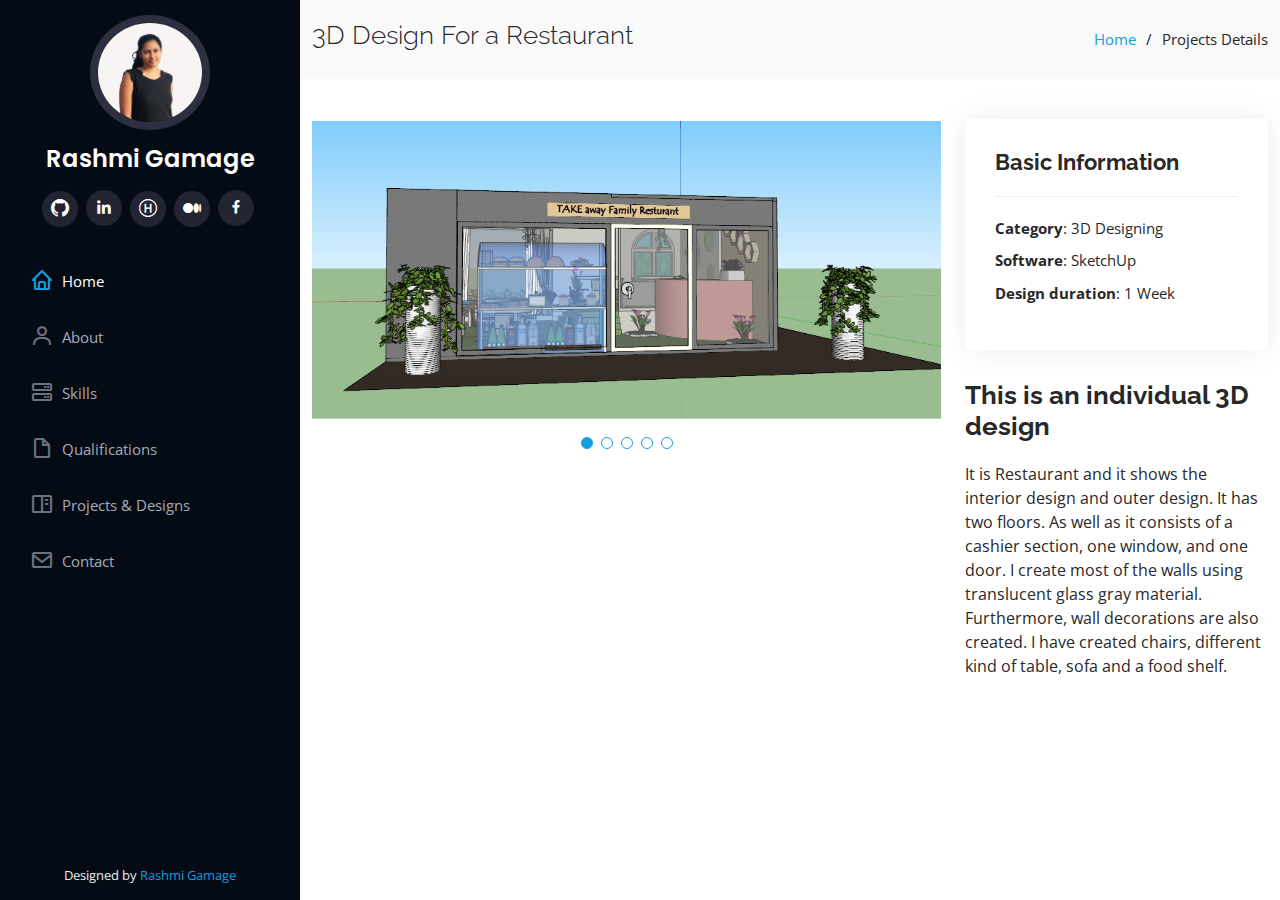
<file: 3dDesign.html>
<!DOCTYPE html>
<html lang="en">

<head>
  <meta charset="utf-8">
  <meta content="width=device-width, initial-scale=1.0" name="viewport">

  <title>Projects Detail</title>
  <meta content="" name="description">
  <meta content="" name="keywords">

  <!-- Favicons -->
  <link href="assets/img/favicon.png" rel="icon">
  <link href="assets/img/apple-touch-icon.png" rel="apple-touch-icon">

  <!-- Google Fonts -->
  <link href="https://fonts.googleapis.com/css?family=Open+Sans:300,300i,400,400i,600,600i,700,700i|Raleway:300,300i,400,400i,500,500i,600,600i,700,700i|Poppins:300,300i,400,400i,500,500i,600,600i,700,700i" rel="stylesheet">

  <!-- Vendor CSS Files -->
  <link href="assets/vendor/aos/aos.css" rel="stylesheet">
  <link href="assets/vendor/bootstrap/css/bootstrap.min.css" rel="stylesheet">
  <link href="assets/vendor/bootstrap-icons/bootstrap-icons.css" rel="stylesheet">
  <link href="assets/vendor/boxicons/css/boxicons.min.css" rel="stylesheet">
  <link href="assets/vendor/glightbox/css/glightbox.min.css" rel="stylesheet">
  <link href="assets/vendor/swiper/swiper-bundle.min.css" rel="stylesheet">

  <!-- Template Main CSS File -->
  <link href="assets/css/style.css" rel="stylesheet">

  <!-- =======================================================
  * Template Name: iPortfolio - v3.8.1
  * Template URL: https://bootstrapmade.com/iportfolio-bootstrap-portfolio-websites-template/
  * Author: BootstrapMade.com
  * License: https://bootstrapmade.com/license/
  ======================================================== -->
</head>

<body>

  <!-- ======= Mobile nav toggle button ======= -->
  <i class="bi bi-list mobile-nav-toggle d-xl-none"></i>

  <!-- ======= Header ======= -->
  <header id="header">
    <div class="d-flex flex-column">

      <div class="profile">
        <img src="assets/img/profile_my.jpg" alt="" class="img-fluid rounded-circle">
        <h1 class="text-light"><a href="index.html">Rashmi Gamage</a></h1>
        <div class="social-links mt-3 text-center">
          <a href="https://github.com/RashmiGamage" class="github"><i class="bi bi-github"></i></a>
          <a href="https://www.linkedin.com/in/rashmi-gamage-bba631201/" class="linkedin"><i class="bx bxl-linkedin"></i></a>
          <a href="https://www.hackerrank.com/wgrashmi98" class="hackerank"><i class="bi bi-h-circle"></i></a>
          <a href="https://medium.com/@wgrashmi98" class="medium"><i class="bi bi-medium"></i></i></a>
          <a href="https://www.facebook.com/rashmi.gamage.520" class="facebook"><i class="bx bxl-facebook"></i></a>
        </div>
      </div>

      <nav id="navbar" class="nav-menu navbar">
        <ul>
          <li><a href="#hero" class="nav-link scrollto active"><i class="bx bx-home"></i> <span>Home</span></a></li>
          <li><a href="#about" class="nav-link scrollto"><i class="bx bx-user"></i> <span>About</span></a></li>
          <li><a href="#services" class="nav-link scrollto"><i class="bx bx-server"></i> <span>Skills</span></a></li>
          <li><a href="#resume" class="nav-link scrollto"><i class="bx bx-file-blank"></i> <span>Qualifications</span></a></li>
          <li><a href="#portfolio" class="nav-link scrollto"><i class="bx bx-book-content"></i> <span>Projects & Designs</span></a></li>
         
          <li><a href="#contact" class="nav-link scrollto"><i class="bx bx-envelope"></i> <span>Contact</span></a></li>
        </ul>
      </nav><!-- .nav-menu -->
    </div>
  </header><!-- End Header -->

  <main id="main">

    <!-- ======= Breadcrumbs ======= -->
    <section id="breadcrumbs" class="breadcrumbs">
      <div class="container">

        <div class="d-flex justify-content-between align-items-center">
          <h2>3D Design For a Restaurant</h2>
          <ol>
            <li><a href="index.html">Home</a></li>
            <li>Projects Details</li>
          </ol>
        </div>

      </div>
    </section><!-- End Breadcrumbs -->

    <!-- ======= Portfolio Details Section ======= -->
    <section id="portfolio-details" class="portfolio-details">
      <div class="container">

        <div class="row gy-4">

          <div class="col-lg-8">
            <div class="portfolio-details-slider swiper">
              <div class="swiper-wrapper align-items-center">

                <div class="swiper-slide">
                  <img src="assets/img/portfolio/Resturant.png" alt="">
                </div>

                <div class="swiper-slide">
                  <img src="assets/img/portfolio/InnerView1.png" alt="">
                </div>

                <div class="swiper-slide">
                  <img src="assets/img/portfolio/InnerView2.png" alt="">
                </div>

                <div class="swiper-slide">
                  <img src="assets/img/portfolio/innerView3.png" alt="">
                </div>

                <div class="swiper-slide">
                  <img src="assets/img/portfolio/InnerView4.png" alt="">
                </div>

          

               
              </div>
              <div class="swiper-pagination"></div>
            </div>
          </div>

          <div class="col-lg-4">
            <div class="portfolio-info">
              <h3>Basic Information</h3>
              <ul>
                <li><strong>Category</strong>: 3D Designing</li>
                <li><strong>Software</strong>: SketchUp</li>
                <li><strong>Design duration</strong>: 1 Week</li>
                
              </ul>
            </div>
            <div class="portfolio-description">
              <h2>This is an individual 3D design</h2>
              <p>
                It is Restaurant and it shows the interior design and outer design. It has two floors. As well as 
                it consists of a cashier section, one window, and one door. I create most of the walls using 
                translucent glass gray material. Furthermore, wall decorations are also created. I have created chairs, different kind of table, sofa and a food shelf.
              </p>
            </div>
          </div>

        </div>

      </div>
    </section><!-- End Portfolio Details Section -->

  </main><!-- End #main -->

  <!-- ======= Footer ======= -->
  <footer id="footer">
    <div class="container">
      <div class="copyright">
       
      </div>
      <div class="credits">
        <!-- All the links in the footer should remain intact. -->
        <!-- You can delete the links only if you purchased the pro version. -->
        <!-- Licensing information: https://bootstrapmade.com/license/ -->
        <!-- Purchase the pro version with working PHP/AJAX contact form: https://bootstrapmade.com/iportfolio-bootstrap-portfolio-websites-template/ -->
        Designed by <a href="#">Rashmi Gamage</a>
      </div>
    </div>
  </footer><!-- End  Footer -->

  <a href="#" class="back-to-top d-flex align-items-center justify-content-center"><i class="bi bi-arrow-up-short"></i></a>

  <!-- Vendor JS Files -->
  <script src="assets/vendor/purecounter/purecounter_vanilla.js"></script>
  <script src="assets/vendor/aos/aos.js"></script>
  <script src="assets/vendor/bootstrap/js/bootstrap.bundle.min.js"></script>
  <script src="assets/vendor/glightbox/js/glightbox.min.js"></script>
  <script src="assets/vendor/isotope-layout/isotope.pkgd.min.js"></script>
  <script src="assets/vendor/swiper/swiper-bundle.min.js"></script>
  <script src="assets/vendor/typed.js/typed.min.js"></script>
  <script src="assets/vendor/waypoints/noframework.waypoints.js"></script>
  <script src="assets/vendor/php-email-form/validate.js"></script>

  <!-- Template Main JS File -->
  <script src="assets/js/main.js"></script>

</body>

</html>
</file>
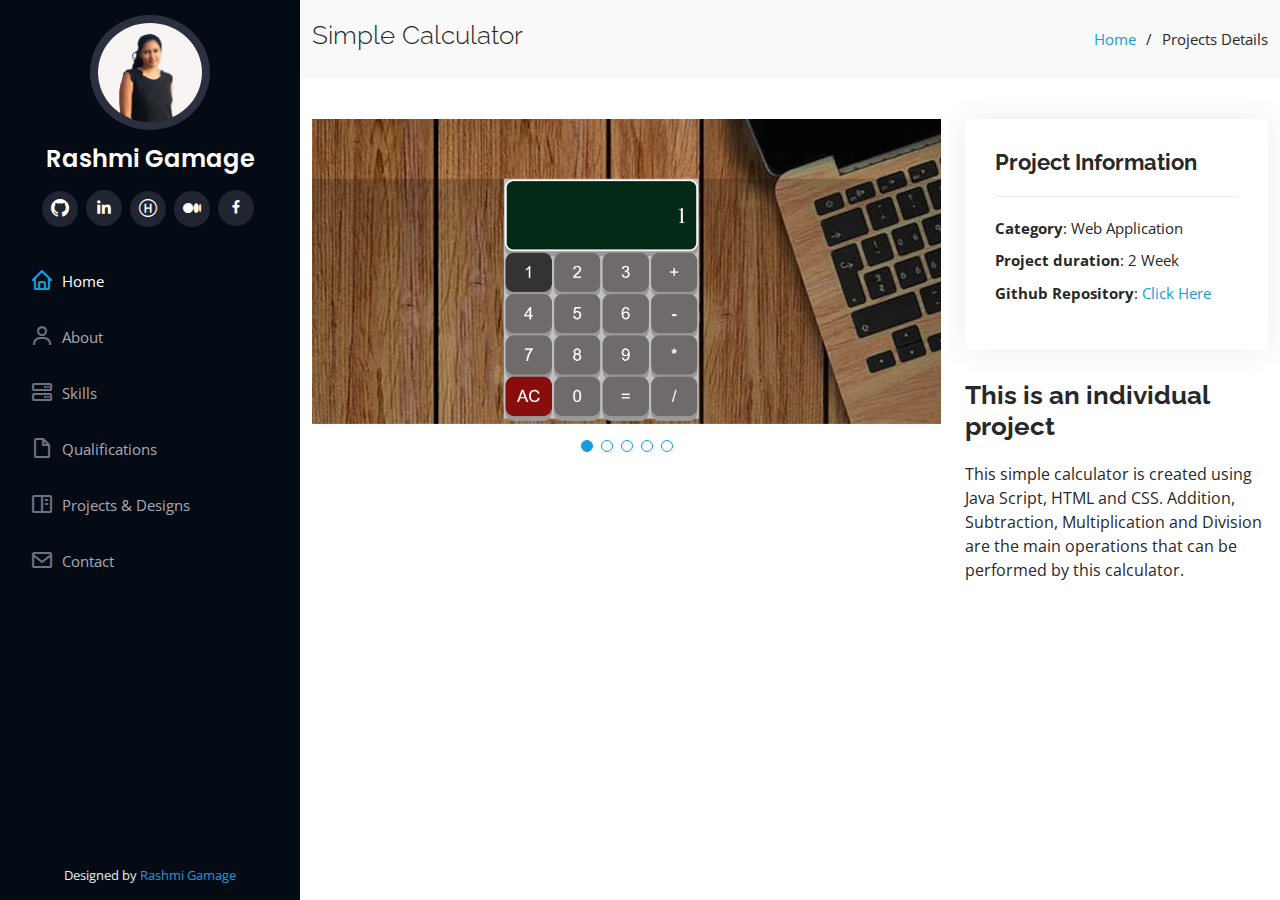
<file: calculator.html>
<!DOCTYPE html>
<html lang="en">

<head>
  <meta charset="utf-8">
  <meta content="width=device-width, initial-scale=1.0" name="viewport">

  <title>Projects Detail</title>
  <meta content="" name="description">
  <meta content="" name="keywords">

  <!-- Favicons -->
  <link href="assets/img/favicon.png" rel="icon">
  <link href="assets/img/apple-touch-icon.png" rel="apple-touch-icon">

  <!-- Google Fonts -->
  <link href="https://fonts.googleapis.com/css?family=Open+Sans:300,300i,400,400i,600,600i,700,700i|Raleway:300,300i,400,400i,500,500i,600,600i,700,700i|Poppins:300,300i,400,400i,500,500i,600,600i,700,700i" rel="stylesheet">

  <!-- Vendor CSS Files -->
  <link href="assets/vendor/aos/aos.css" rel="stylesheet">
  <link href="assets/vendor/bootstrap/css/bootstrap.min.css" rel="stylesheet">
  <link href="assets/vendor/bootstrap-icons/bootstrap-icons.css" rel="stylesheet">
  <link href="assets/vendor/boxicons/css/boxicons.min.css" rel="stylesheet">
  <link href="assets/vendor/glightbox/css/glightbox.min.css" rel="stylesheet">
  <link href="assets/vendor/swiper/swiper-bundle.min.css" rel="stylesheet">

  <!-- Template Main CSS File -->
  <link href="assets/css/style.css" rel="stylesheet">

  <!-- =======================================================
  * Template Name: iPortfolio - v3.8.1
  * Template URL: https://bootstrapmade.com/iportfolio-bootstrap-portfolio-websites-template/
  * Author: BootstrapMade.com
  * License: https://bootstrapmade.com/license/
  ======================================================== -->
</head>

<body>

  <!-- ======= Mobile nav toggle button ======= -->
  <i class="bi bi-list mobile-nav-toggle d-xl-none"></i>

  <!-- ======= Header ======= -->
  <header id="header">
    <div class="d-flex flex-column">

      <div class="profile">
        <img src="assets/img/profile_my.jpg" alt="" class="img-fluid rounded-circle">
        <h1 class="text-light"><a href="index.html">Rashmi Gamage</a></h1>
        <div class="social-links mt-3 text-center">
          <a href="https://github.com/RashmiGamage" class="github"><i class="bi bi-github"></i></a>
          <a href="https://www.linkedin.com/in/rashmi-gamage-bba631201/" class="linkedin"><i class="bx bxl-linkedin"></i></a>
          <a href="https://www.hackerrank.com/wgrashmi98" class="hackerank"><i class="bi bi-h-circle"></i></a>
          <a href="https://medium.com/@wgrashmi98" class="medium"><i class="bi bi-medium"></i></i></a>
          <a href="https://www.facebook.com/rashmi.gamage.520" class="facebook"><i class="bx bxl-facebook"></i></a>
        </div>
      </div>

      <nav id="navbar" class="nav-menu navbar">
        <ul>
          <li><a href="#hero" class="nav-link scrollto active"><i class="bx bx-home"></i> <span>Home</span></a></li>
          <li><a href="#about" class="nav-link scrollto"><i class="bx bx-user"></i> <span>About</span></a></li>
          <li><a href="#services" class="nav-link scrollto"><i class="bx bx-server"></i> <span>Skills</span></a></li>
          <li><a href="#resume" class="nav-link scrollto"><i class="bx bx-file-blank"></i> <span>Qualifications</span></a></li>
          <li><a href="#portfolio" class="nav-link scrollto"><i class="bx bx-book-content"></i> <span>Projects & Designs</span></a></li>
         
          <li><a href="#contact" class="nav-link scrollto"><i class="bx bx-envelope"></i> <span>Contact</span></a></li>
        </ul>
      </nav><!-- .nav-menu -->
    </div>
  </header><!-- End Header -->

  <main id="main">

    <!-- ======= Breadcrumbs ======= -->
    <section id="breadcrumbs" class="breadcrumbs">
      <div class="container">

        <div class="d-flex justify-content-between align-items-center">
          <h2>Simple Calculator</h2>
          <ol>
            <li><a href="index.html">Home</a></li>
            <li>Projects Details</li>
          </ol>
        </div>

      </div>
    </section><!-- End Breadcrumbs -->

    <!-- ======= Portfolio Details Section ======= -->
    <section id="portfolio-details" class="portfolio-details">
      <div class="container">

        <div class="row gy-4">

          <div class="col-lg-8">
            <div class="portfolio-details-slider swiper">
              <div class="swiper-wrapper align-items-center">

                <div class="swiper-slide">
                  <img src="assets/img/portfolio/cal1 (1).png" alt="">
                </div>

                <div class="swiper-slide">
                  <img src="assets/img/portfolio/cal1 (2).png" alt="">
                </div>

                <div class="swiper-slide">
                  <img src="assets/img/portfolio/cal1 (3).png" alt="">
                </div>

                <div class="swiper-slide">
                  <img src="assets/img/portfolio/cal1 (4).png" alt="">
                </div>

                <div class="swiper-slide">
                  <img src="assets/img/portfolio/cal5.png" alt="">
                </div>

          

               
              </div>
              <div class="swiper-pagination"></div>
            </div>
          </div>

          <div class="col-lg-4">
            <div class="portfolio-info">
              <h3>Project Information</h3>
              <ul>
                <li><strong>Category</strong>: Web Application</li>
                
                <li><strong>Project duration</strong>: 2 Week</li>
                <li><strong>Github Repository</strong>:  <a href="https://github.com/RashmiGamage/calculator.git">Click Here</a></li>
                
              </ul>
            </div>
            <div class="portfolio-description">
              <h2>This is an individual project</h2>
              <p>
                This  simple calculator is created using Java Script, HTML and CSS. Addition, Subtraction, Multiplication and Division are the main operations that can be performed by this calculator.
              </p>
            </div>
          </div>

        </div>

      </div>
    </section><!-- End Portfolio Details Section -->

  </main><!-- End #main -->

  <!-- ======= Footer ======= -->
  <footer id="footer">
    <div class="container">
      <div class="copyright">
       
      </div>
      <div class="credits">
        <!-- All the links in the footer should remain intact. -->
        <!-- You can delete the links only if you purchased the pro version. -->
        <!-- Licensing information: https://bootstrapmade.com/license/ -->
        <!-- Purchase the pro version with working PHP/AJAX contact form: https://bootstrapmade.com/iportfolio-bootstrap-portfolio-websites-template/ -->
        Designed by <a href="#">Rashmi Gamage</a>
      </div>
    </div>
  </footer><!-- End  Footer -->

  <a href="#" class="back-to-top d-flex align-items-center justify-content-center"><i class="bi bi-arrow-up-short"></i></a>

  <!-- Vendor JS Files -->
  <script src="assets/vendor/purecounter/purecounter_vanilla.js"></script>
  <script src="assets/vendor/aos/aos.js"></script>
  <script src="assets/vendor/bootstrap/js/bootstrap.bundle.min.js"></script>
  <script src="assets/vendor/glightbox/js/glightbox.min.js"></script>
  <script src="assets/vendor/isotope-layout/isotope.pkgd.min.js"></script>
  <script src="assets/vendor/swiper/swiper-bundle.min.js"></script>
  <script src="assets/vendor/typed.js/typed.min.js"></script>
  <script src="assets/vendor/waypoints/noframework.waypoints.js"></script>
  <script src="assets/vendor/php-email-form/validate.js"></script>

  <!-- Template Main JS File -->
  <script src="assets/js/main.js"></script>

</body>

</html>
</file>
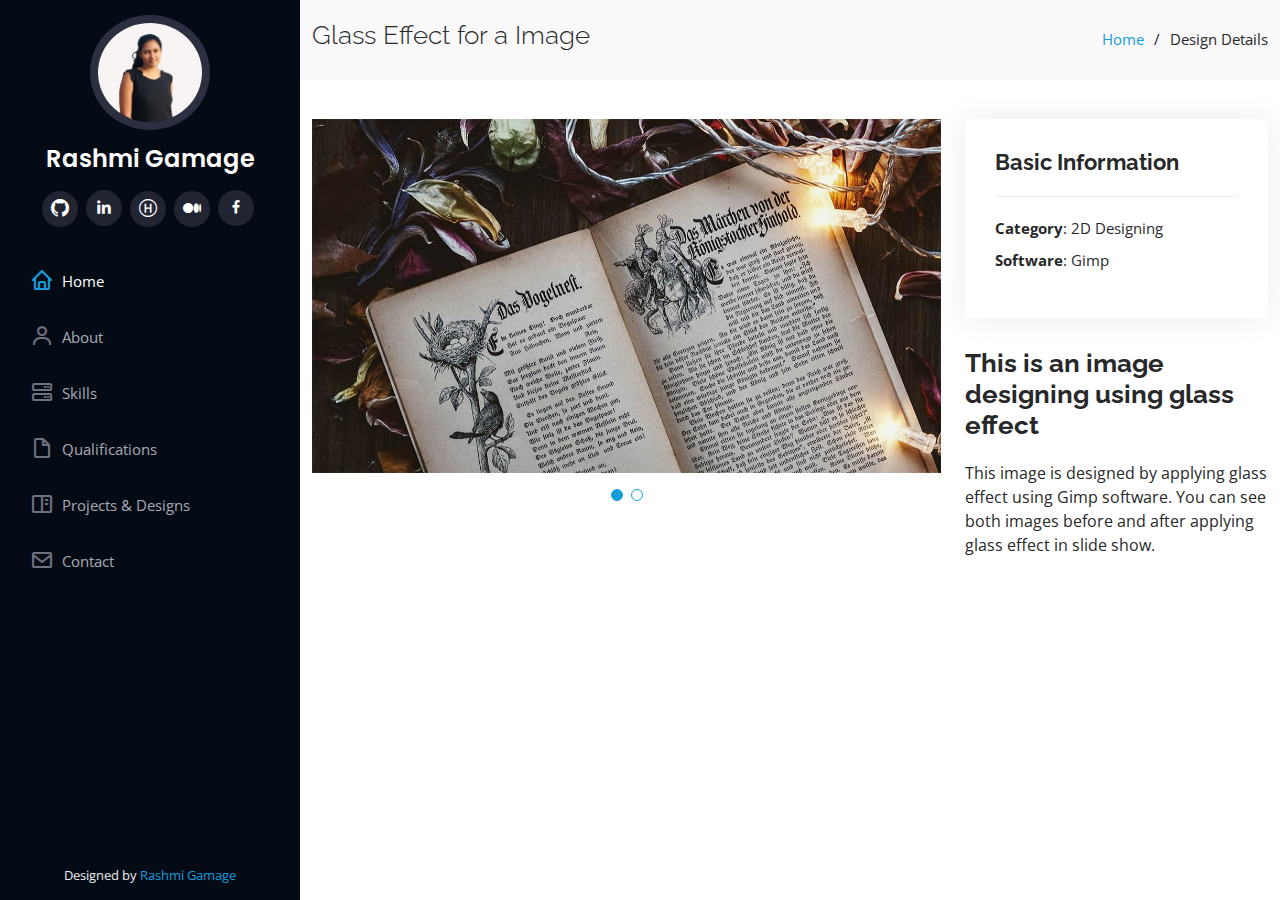
<file: glassEffect.html>
<!DOCTYPE html>
<html lang="en">

<head>
  <meta charset="utf-8">
  <meta content="width=device-width, initial-scale=1.0" name="viewport">

  <title>Design Detail</title>
  <meta content="" name="description">
  <meta content="" name="keywords">

  <!-- Favicons -->
  <link href="assets/img/favicon.png" rel="icon">
  <link href="assets/img/apple-touch-icon.png" rel="apple-touch-icon">

  <!-- Google Fonts -->
  <link href="https://fonts.googleapis.com/css?family=Open+Sans:300,300i,400,400i,600,600i,700,700i|Raleway:300,300i,400,400i,500,500i,600,600i,700,700i|Poppins:300,300i,400,400i,500,500i,600,600i,700,700i" rel="stylesheet">

  <!-- Vendor CSS Files -->
  <link href="assets/vendor/aos/aos.css" rel="stylesheet">
  <link href="assets/vendor/bootstrap/css/bootstrap.min.css" rel="stylesheet">
  <link href="assets/vendor/bootstrap-icons/bootstrap-icons.css" rel="stylesheet">
  <link href="assets/vendor/boxicons/css/boxicons.min.css" rel="stylesheet">
  <link href="assets/vendor/glightbox/css/glightbox.min.css" rel="stylesheet">
  <link href="assets/vendor/swiper/swiper-bundle.min.css" rel="stylesheet">

  <!-- Template Main CSS File -->
  <link href="assets/css/style.css" rel="stylesheet">

  <!-- =======================================================
  * Template Name: iPortfolio - v3.8.1
  * Template URL: https://bootstrapmade.com/iportfolio-bootstrap-portfolio-websites-template/
  * Author: BootstrapMade.com
  * License: https://bootstrapmade.com/license/
  ======================================================== -->
</head>

<body>

  <!-- ======= Mobile nav toggle button ======= -->
  <i class="bi bi-list mobile-nav-toggle d-xl-none"></i>

  <!-- ======= Header ======= -->
  <header id="header">
    <div class="d-flex flex-column">

      <div class="profile">
        <img src="assets/img/profile_my.jpg" alt="" class="img-fluid rounded-circle">
        <h1 class="text-light"><a href="index.html">Rashmi Gamage</a></h1>
        <div class="social-links mt-3 text-center">
          <a href="https://github.com/RashmiGamage" class="github"><i class="bi bi-github"></i></a>
          <a href="https://www.linkedin.com/in/rashmi-gamage-bba631201/" class="linkedin"><i class="bx bxl-linkedin"></i></a>
          <a href="https://www.hackerrank.com/wgrashmi98" class="hackerank"><i class="bi bi-h-circle"></i></a>
          <a href="https://medium.com/@wgrashmi98" class="medium"><i class="bi bi-medium"></i></i></a>
          <a href="https://www.facebook.com/rashmi.gamage.520" class="facebook"><i class="bx bxl-facebook"></i></a>
        </div>
      </div>

      <nav id="navbar" class="nav-menu navbar">
        <ul>
          <li><a href="#hero" class="nav-link scrollto active"><i class="bx bx-home"></i> <span>Home</span></a></li>
          <li><a href="#about" class="nav-link scrollto"><i class="bx bx-user"></i> <span>About</span></a></li>
          <li><a href="#services" class="nav-link scrollto"><i class="bx bx-server"></i> <span>Skills</span></a></li>
          <li><a href="#resume" class="nav-link scrollto"><i class="bx bx-file-blank"></i> <span>Qualifications</span></a></li>
          <li><a href="#portfolio" class="nav-link scrollto"><i class="bx bx-book-content"></i> <span>Projects & Designs</span></a></li>
         
          <li><a href="#contact" class="nav-link scrollto"><i class="bx bx-envelope"></i> <span>Contact</span></a></li>
        </ul>
      </nav><!-- .nav-menu -->
    </div>
  </header><!-- End Header -->

  <main id="main">

    <!-- ======= Breadcrumbs ======= -->
    <section id="breadcrumbs" class="breadcrumbs">
      <div class="container">

        <div class="d-flex justify-content-between align-items-center">
          <h2>Glass Effect for a Image</h2>
          <ol>
            <li><a href="index.html">Home</a></li>
            <li>Design Details</li>
          </ol>
        </div>

      </div>
    </section><!-- End Breadcrumbs -->

    <!-- ======= Portfolio Details Section ======= -->
    <section id="portfolio-details" class="portfolio-details">
      <div class="container">

        <div class="row gy-4">

          <div class="col-lg-8">
            <div class="portfolio-details-slider swiper">
              <div class="swiper-wrapper align-items-center">

                <div class="swiper-slide">
                  <img src="assets/img/portfolio/book6.jpg" alt="">
                </div>

                <div class="swiper-slide">
                  <img src="assets/img/portfolio/glassEffect.png" alt="">
                </div>

                
          

               
              </div>
              <div class="swiper-pagination"></div>
            </div>
          </div>

          <div class="col-lg-4">
            <div class="portfolio-info">
              <h3>Basic Information</h3>
              <ul>
                <li><strong>Category</strong>: 2D Designing</li>
                <li><strong>Software</strong>: Gimp</li>
                
                
              </ul>
            </div>
            <div class="portfolio-description">
              <h2>This is an image designing using glass effect</h2>
              <p>
               This image is designed by applying glass effect using Gimp software. You can see both images before and after applying glass effect in slide show.
              </p>
            </div>
          </div>

        </div>

      </div>
    </section><!-- End Portfolio Details Section -->

  </main><!-- End #main -->

  <!-- ======= Footer ======= -->
  <footer id="footer">
    <div class="container">
      <div class="copyright">
       
      </div>
      <div class="credits">
        <!-- All the links in the footer should remain intact. -->
        <!-- You can delete the links only if you purchased the pro version. -->
        <!-- Licensing information: https://bootstrapmade.com/license/ -->
        <!-- Purchase the pro version with working PHP/AJAX contact form: https://bootstrapmade.com/iportfolio-bootstrap-portfolio-websites-template/ -->
        Designed by <a href="#">Rashmi Gamage</a>
      </div>
    </div>
  </footer><!-- End  Footer -->

  <a href="#" class="back-to-top d-flex align-items-center justify-content-center"><i class="bi bi-arrow-up-short"></i></a>

  <!-- Vendor JS Files -->
  <script src="assets/vendor/purecounter/purecounter_vanilla.js"></script>
  <script src="assets/vendor/aos/aos.js"></script>
  <script src="assets/vendor/bootstrap/js/bootstrap.bundle.min.js"></script>
  <script src="assets/vendor/glightbox/js/glightbox.min.js"></script>
  <script src="assets/vendor/isotope-layout/isotope.pkgd.min.js"></script>
  <script src="assets/vendor/swiper/swiper-bundle.min.js"></script>
  <script src="assets/vendor/typed.js/typed.min.js"></script>
  <script src="assets/vendor/waypoints/noframework.waypoints.js"></script>
  <script src="assets/vendor/php-email-form/validate.js"></script>

  <!-- Template Main JS File -->
  <script src="assets/js/main.js"></script>

</body>

</html>
</file>
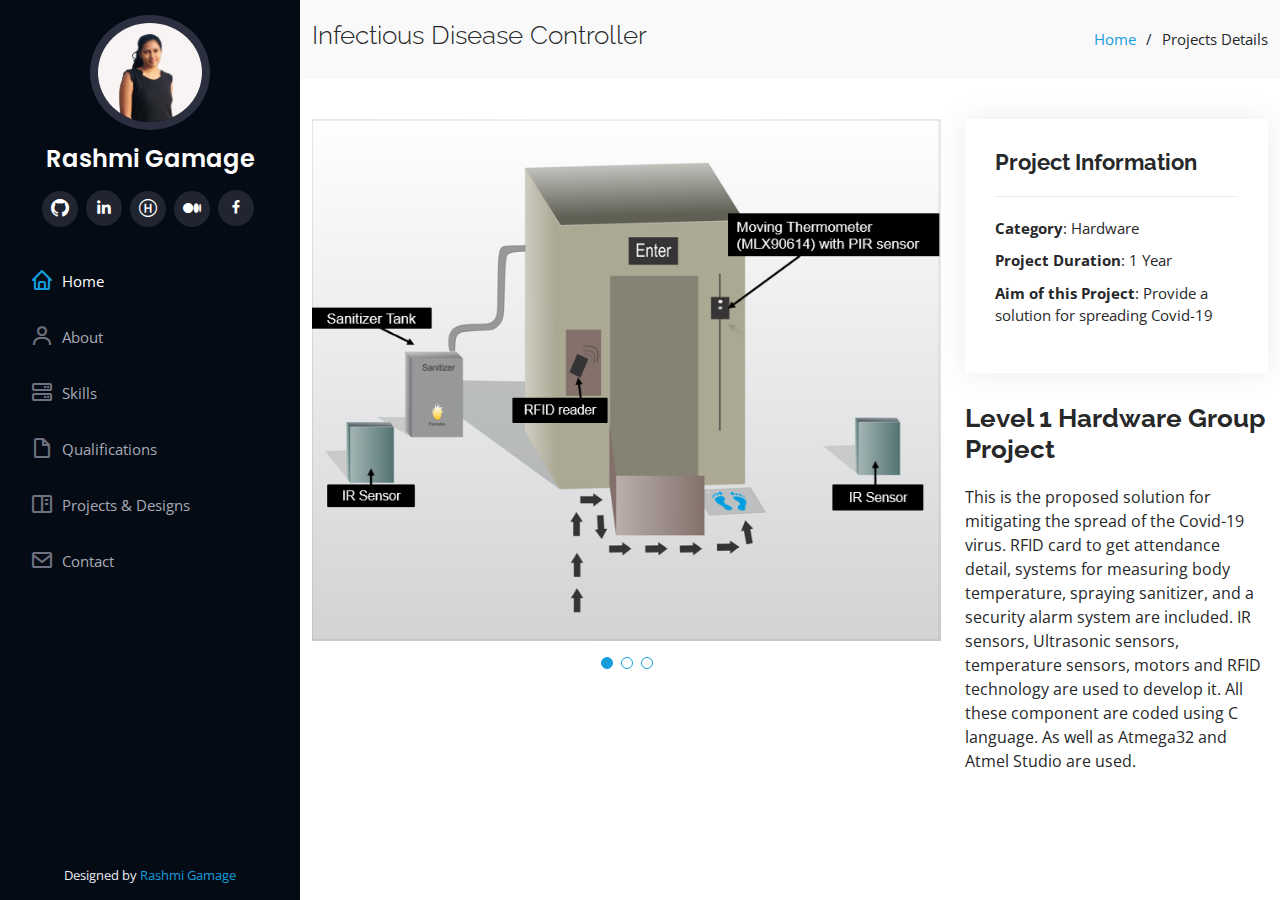
<file: Hardware.html>
<!DOCTYPE html>
<html lang="en">

<head>
  <meta charset="utf-8">
  <meta content="width=device-width, initial-scale=1.0" name="viewport">

  <title>Projects Detail</title>
  <meta content="" name="description">
  <meta content="" name="keywords">

  <!-- Favicons -->
  <link href="assets/img/favicon.png" rel="icon">
  <link href="assets/img/apple-touch-icon.png" rel="apple-touch-icon">

  <!-- Google Fonts -->
  <link href="https://fonts.googleapis.com/css?family=Open+Sans:300,300i,400,400i,600,600i,700,700i|Raleway:300,300i,400,400i,500,500i,600,600i,700,700i|Poppins:300,300i,400,400i,500,500i,600,600i,700,700i" rel="stylesheet">

  <!-- Vendor CSS Files -->
  <link href="assets/vendor/aos/aos.css" rel="stylesheet">
  <link href="assets/vendor/bootstrap/css/bootstrap.min.css" rel="stylesheet">
  <link href="assets/vendor/bootstrap-icons/bootstrap-icons.css" rel="stylesheet">
  <link href="assets/vendor/boxicons/css/boxicons.min.css" rel="stylesheet">
  <link href="assets/vendor/glightbox/css/glightbox.min.css" rel="stylesheet">
  <link href="assets/vendor/swiper/swiper-bundle.min.css" rel="stylesheet">

  <!-- Template Main CSS File -->
  <link href="assets/css/style.css" rel="stylesheet">

  <!-- =======================================================
  * Template Name: iPortfolio - v3.8.1
  * Template URL: https://bootstrapmade.com/iportfolio-bootstrap-portfolio-websites-template/
  * Author: BootstrapMade.com
  * License: https://bootstrapmade.com/license/
  ======================================================== -->
</head>

<body>

  <!-- ======= Mobile nav toggle button ======= -->
  <i class="bi bi-list mobile-nav-toggle d-xl-none"></i>

  <!-- ======= Header ======= -->
  <header id="header">
    <div class="d-flex flex-column">

      <div class="profile">
        <img src="assets/img/profile_my.jpg" alt="" class="img-fluid rounded-circle">
        <h1 class="text-light"><a href="index.html">Rashmi Gamage</a></h1>
        <div class="social-links mt-3 text-center">
          <a href="https://github.com/RashmiGamage" class="github"><i class="bi bi-github"></i></a>
          <a href="https://www.linkedin.com/in/rashmi-gamage-bba631201/" class="linkedin"><i class="bx bxl-linkedin"></i></a>
          <a href="https://www.hackerrank.com/wgrashmi98" class="hackerank"><i class="bi bi-h-circle"></i></a>
          <a href="https://medium.com/@wgrashmi98" class="medium"><i class="bi bi-medium"></i></i></a>
          <a href="https://www.facebook.com/rashmi.gamage.520" class="facebook"><i class="bx bxl-facebook"></i></a>
        </div>
      </div>

      <nav id="navbar" class="nav-menu navbar">
        <ul>
          <li><a href="#hero" class="nav-link scrollto active"><i class="bx bx-home"></i> <span>Home</span></a></li>
          <li><a href="#about" class="nav-link scrollto"><i class="bx bx-user"></i> <span>About</span></a></li>
          <li><a href="#services" class="nav-link scrollto"><i class="bx bx-server"></i> <span>Skills</span></a></li>
          <li><a href="#resume" class="nav-link scrollto"><i class="bx bx-file-blank"></i> <span>Qualifications</span></a></li>
          <li><a href="#portfolio" class="nav-link scrollto"><i class="bx bx-book-content"></i> <span>Projects & Designs</span></a></li>
         
          <li><a href="#contact" class="nav-link scrollto"><i class="bx bx-envelope"></i> <span>Contact</span></a></li>
        </ul>
      </nav><!-- .nav-menu -->
    </div>
  </header><!-- End Header -->

  <main id="main">

    <!-- ======= Breadcrumbs ======= -->
    <section id="breadcrumbs" class="breadcrumbs">
      <div class="container">

        <div class="d-flex justify-content-between align-items-center">
          <h2>Infectious Disease Controller</h2>
          <ol>
            <li><a href="index.html">Home</a></li>
            <li>Projects Details</li>
          </ol>
        </div>

      </div>
    </section><!-- End Breadcrumbs -->

    <!-- ======= Portfolio Details Section ======= -->
    <section id="portfolio-details" class="portfolio-details">
      <div class="container">

        <div class="row gy-4">

          <div class="col-lg-8">
            <div class="portfolio-details-slider swiper">
              <div class="swiper-wrapper align-items-center">

                <div class="swiper-slide">
                  <img src="assets/img/portfolio/HardwareProject.png" alt="">
                </div>

                <div class="swiper-slide">
                  <img src="assets/img/portfolio/hardwareInner.png" alt="">
                </div>

                <div class="swiper-slide">
                  <img src="assets/img/portfolio/hardwareDiagram.png" alt="">
                </div>

              
               
              </div>
              <div class="swiper-pagination"></div>
            </div>
          </div>

          <div class="col-lg-4">
            <div class="portfolio-info">
              <h3>Project Information</h3>
              <ul>
                <li><strong>Category</strong>: Hardware <i class="fas fa-project-diagram    "></i></li>
                
                <li><strong>Project Duration</strong>: 1 Year</li>
                <li><strong>Aim of this Project</strong>: Provide a solution for spreading Covid-19</li>
                
              </ul>
            </div>
            <div class="portfolio-description">
              <h2>Level 1 Hardware Group Project</h2>
              <p>
                This is the proposed solution for mitigating the spread of the Covid-19 virus. RFID card to get attendance detail, 
                systems for measuring body temperature, spraying sanitizer, and a security alarm system are included. IR sensors, Ultrasonic sensors, temperature sensors, motors and 
                RFID technology are used to develop it. All these component are coded using C language. As well as Atmega32 and Atmel Studio are used.
              </p>
            </div>
          </div>

        </div>

      </div>
    </section><!-- End Portfolio Details Section -->

  </main><!-- End #main -->

  <!-- ======= Footer ======= -->
  <footer id="footer">
    <div class="container">
      <div class="copyright">
       
      </div>
      <div class="credits">
        <!-- All the links in the footer should remain intact. -->
        <!-- You can delete the links only if you purchased the pro version. -->
        <!-- Licensing information: https://bootstrapmade.com/license/ -->
        <!-- Purchase the pro version with working PHP/AJAX contact form: https://bootstrapmade.com/iportfolio-bootstrap-portfolio-websites-template/ -->
        Designed by <a href="#">Rashmi Gamage</a>
      </div>
    </div>
  </footer><!-- End  Footer -->

  <a href="#" class="back-to-top d-flex align-items-center justify-content-center"><i class="bi bi-arrow-up-short"></i></a>

  <!-- Vendor JS Files -->
  <script src="assets/vendor/purecounter/purecounter_vanilla.js"></script>
  <script src="assets/vendor/aos/aos.js"></script>
  <script src="assets/vendor/bootstrap/js/bootstrap.bundle.min.js"></script>
  <script src="assets/vendor/glightbox/js/glightbox.min.js"></script>
  <script src="assets/vendor/isotope-layout/isotope.pkgd.min.js"></script>
  <script src="assets/vendor/swiper/swiper-bundle.min.js"></script>
  <script src="assets/vendor/typed.js/typed.min.js"></script>
  <script src="assets/vendor/waypoints/noframework.waypoints.js"></script>
  <script src="assets/vendor/php-email-form/validate.js"></script>

  <!-- Template Main JS File -->
  <script src="assets/js/main.js"></script>

</body>

</html>
</file>
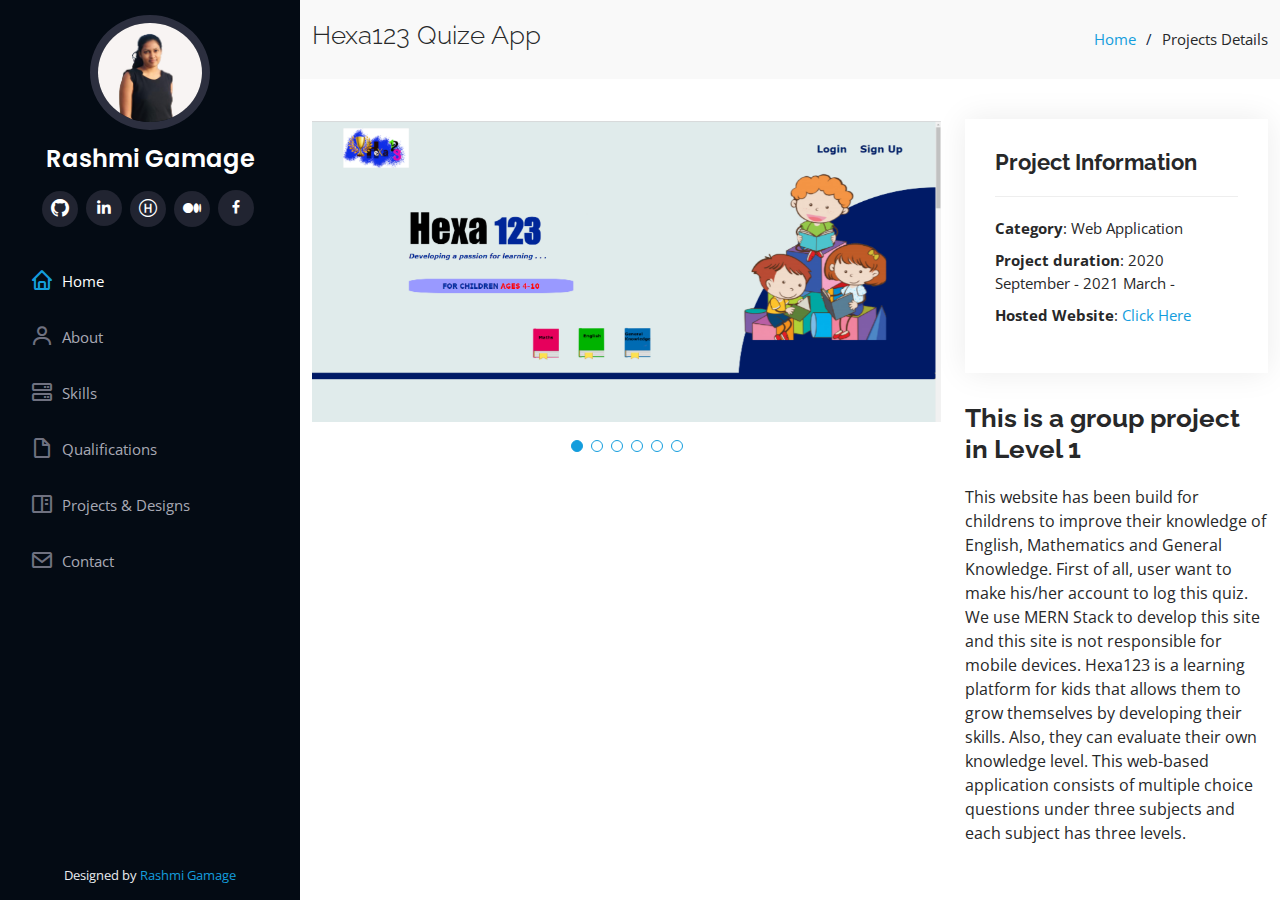
<file: hexa123.html>
<!DOCTYPE html>
<html lang="en">

<head>
  <meta charset="utf-8">
  <meta content="width=device-width, initial-scale=1.0" name="viewport">

  <title>Projects Detail</title>
  <meta content="" name="description">
  <meta content="" name="keywords">

  <!-- Favicons -->
  <link href="assets/img/favicon.png" rel="icon">
  <link href="assets/img/apple-touch-icon.png" rel="apple-touch-icon">

  <!-- Google Fonts -->
  <link href="https://fonts.googleapis.com/css?family=Open+Sans:300,300i,400,400i,600,600i,700,700i|Raleway:300,300i,400,400i,500,500i,600,600i,700,700i|Poppins:300,300i,400,400i,500,500i,600,600i,700,700i" rel="stylesheet">

  <!-- Vendor CSS Files -->
  <link href="assets/vendor/aos/aos.css" rel="stylesheet">
  <link href="assets/vendor/bootstrap/css/bootstrap.min.css" rel="stylesheet">
  <link href="assets/vendor/bootstrap-icons/bootstrap-icons.css" rel="stylesheet">
  <link href="assets/vendor/boxicons/css/boxicons.min.css" rel="stylesheet">
  <link href="assets/vendor/glightbox/css/glightbox.min.css" rel="stylesheet">
  <link href="assets/vendor/swiper/swiper-bundle.min.css" rel="stylesheet">

  <!-- Template Main CSS File -->
  <link href="assets/css/style.css" rel="stylesheet">

  <!-- =======================================================
  * Template Name: iPortfolio - v3.8.1
  * Template URL: https://bootstrapmade.com/iportfolio-bootstrap-portfolio-websites-template/
  * Author: BootstrapMade.com
  * License: https://bootstrapmade.com/license/
  ======================================================== -->
</head>

<body>

  <!-- ======= Mobile nav toggle button ======= -->
  <i class="bi bi-list mobile-nav-toggle d-xl-none"></i>

  <!-- ======= Header ======= -->
  <header id="header">
    <div class="d-flex flex-column">

      <div class="profile">
        <img src="assets/img/profile_my.jpg" alt="" class="img-fluid rounded-circle">
        <h1 class="text-light"><a href="index.html">Rashmi Gamage</a></h1>
        <div class="social-links mt-3 text-center">
          <a href="https://github.com/RashmiGamage" class="github"><i class="bi bi-github"></i></a>
          <a href="https://www.linkedin.com/in/rashmi-gamage-bba631201/" class="linkedin"><i class="bx bxl-linkedin"></i></a>
          <a href="https://www.hackerrank.com/wgrashmi98" class="hackerank"><i class="bi bi-h-circle"></i></a>
          <a href="https://medium.com/@wgrashmi98" class="medium"><i class="bi bi-medium"></i></i></a>
          <a href="https://www.facebook.com/rashmi.gamage.520" class="facebook"><i class="bx bxl-facebook"></i></a>
        </div>
      </div>

      <nav id="navbar" class="nav-menu navbar">
        <ul>
          <li><a href="#hero" class="nav-link scrollto active"><i class="bx bx-home"></i> <span>Home</span></a></li>
          <li><a href="#about" class="nav-link scrollto"><i class="bx bx-user"></i> <span>About</span></a></li>
          <li><a href="#services" class="nav-link scrollto"><i class="bx bx-server"></i> <span>Skills</span></a></li>
          <li><a href="#resume" class="nav-link scrollto"><i class="bx bx-file-blank"></i> <span>Qualifications</span></a></li>
          <li><a href="#portfolio" class="nav-link scrollto"><i class="bx bx-book-content"></i> <span>Projects & Designs</span></a></li>
         
          <li><a href="#contact" class="nav-link scrollto"><i class="bx bx-envelope"></i> <span>Contact</span></a></li>
        </ul>
      </nav><!-- .nav-menu -->
    </div>
  </header><!-- End Header -->

  <main id="main">

    <!-- ======= Breadcrumbs ======= -->
    <section id="breadcrumbs" class="breadcrumbs">
      <div class="container">

        <div class="d-flex justify-content-between align-items-center">
          <h2>Hexa123 Quize App</h2>
          <ol>
            <li><a href="index.html">Home</a></li>
            <li>Projects Details</li>
          </ol>
        </div>

      </div>
    </section><!-- End Breadcrumbs -->

    <!-- ======= Portfolio Details Section ======= -->
    <section id="portfolio-details" class="portfolio-details">
      <div class="container">

        <div class="row gy-4">

          <div class="col-lg-8">
            <div class="portfolio-details-slider swiper">
              <div class="swiper-wrapper align-items-center">

                <div class="swiper-slide">
                  <img src="assets/img/portfolio/hexa123_home.png" alt="">
                </div>

                <div class="swiper-slide">
                  <img src="assets/img/portfolio/hexa123_login.png" alt="">
                </div>

                <div class="swiper-slide">
                  <img src="assets/img/portfolio/hexa123_subject.png" alt="">
                </div>

                <div class="swiper-slide">
                  <img src="assets/img/portfolio/hexa123Level1.png" alt="">
                </div>

                <div class="swiper-slide">
                  <img src="assets/img/portfolio/hexa123_level2.png" alt="">
                </div>

                <div class="swiper-slide">
                  <img src="assets/img/portfolio/hexa123_congrats.png" alt="">
                </div>

               
              </div>
              <div class="swiper-pagination"></div>
            </div>
          </div>

          <div class="col-lg-4">
            <div class="portfolio-info">
              <h3>Project Information</h3>
              <ul>
                <li><strong>Category</strong>: Web Application</li>
                
                <li><strong>Project duration</strong>: 2020 September - 2021 March - </li>
                <li><strong>Hosted Website</strong>: <a href="https://quizhexa123.herokuapp.com/">Click Here</a></li>
              </ul>
            </div>
            <div class="portfolio-description">
              <h2>This is a group project in Level 1</h2>
              <p>
                This website has been build for childrens to improve their knowledge of English, Mathematics and General Knowledge. First of all, user want to make his/her account to log this quiz. 
                We use MERN Stack to develop this site and this site is not responsible for mobile devices.
                Hexa123 is a  learning platform for kids that allows them to grow themselves by developing their skills. Also, they can evaluate their own knowledge level. 
                This web-based application consists of multiple choice questions under three subjects and  each subject has three levels. 
              </p>
            </div>
          </div>

        </div>

      </div>
    </section><!-- End Portfolio Details Section -->

  </main><!-- End #main -->

  <!-- ======= Footer ======= -->
  <footer id="footer">
    <div class="container">
      <div class="copyright">
       
      </div>
      <div class="credits">
        <!-- All the links in the footer should remain intact. -->
        <!-- You can delete the links only if you purchased the pro version. -->
        <!-- Licensing information: https://bootstrapmade.com/license/ -->
        <!-- Purchase the pro version with working PHP/AJAX contact form: https://bootstrapmade.com/iportfolio-bootstrap-portfolio-websites-template/ -->
        Designed by <a href="#">Rashmi Gamage</a>
      </div>
    </div>
  </footer><!-- End  Footer -->

  <a href="#" class="back-to-top d-flex align-items-center justify-content-center"><i class="bi bi-arrow-up-short"></i></a>

  <!-- Vendor JS Files -->
  <script src="assets/vendor/purecounter/purecounter_vanilla.js"></script>
  <script src="assets/vendor/aos/aos.js"></script>
  <script src="assets/vendor/bootstrap/js/bootstrap.bundle.min.js"></script>
  <script src="assets/vendor/glightbox/js/glightbox.min.js"></script>
  <script src="assets/vendor/isotope-layout/isotope.pkgd.min.js"></script>
  <script src="assets/vendor/swiper/swiper-bundle.min.js"></script>
  <script src="assets/vendor/typed.js/typed.min.js"></script>
  <script src="assets/vendor/waypoints/noframework.waypoints.js"></script>
  <script src="assets/vendor/php-email-form/validate.js"></script>

  <!-- Template Main JS File -->
  <script src="assets/js/main.js"></script>

</body>

</html>
</file>
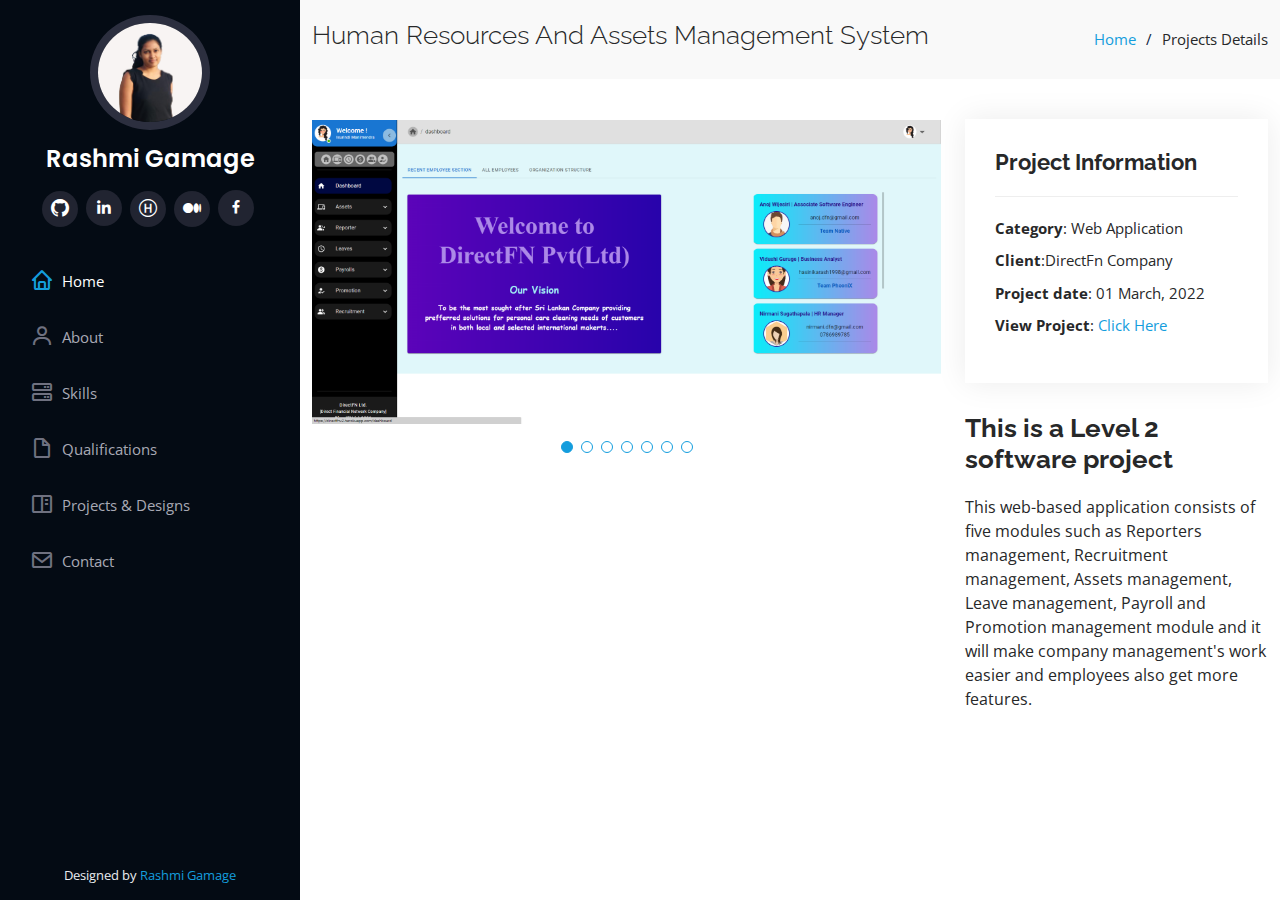
<file: HR.html>
<!DOCTYPE html>
<html lang="en">

<head>
  <meta charset="utf-8">
  <meta content="width=device-width, initial-scale=1.0" name="viewport">

  <title>Projects Detail</title>
  <meta content="" name="description">
  <meta content="" name="keywords">

  <!-- Favicons -->
  <link href="assets/img/favicon.png" rel="icon">
  <link href="assets/img/apple-touch-icon.png" rel="apple-touch-icon">

  <!-- Google Fonts -->
  <link href="https://fonts.googleapis.com/css?family=Open+Sans:300,300i,400,400i,600,600i,700,700i|Raleway:300,300i,400,400i,500,500i,600,600i,700,700i|Poppins:300,300i,400,400i,500,500i,600,600i,700,700i" rel="stylesheet">

  <!-- Vendor CSS Files -->
  <link href="assets/vendor/aos/aos.css" rel="stylesheet">
  <link href="assets/vendor/bootstrap/css/bootstrap.min.css" rel="stylesheet">
  <link href="assets/vendor/bootstrap-icons/bootstrap-icons.css" rel="stylesheet">
  <link href="assets/vendor/boxicons/css/boxicons.min.css" rel="stylesheet">
  <link href="assets/vendor/glightbox/css/glightbox.min.css" rel="stylesheet">
  <link href="assets/vendor/swiper/swiper-bundle.min.css" rel="stylesheet">

  <!-- Template Main CSS File -->
  <link href="assets/css/style.css" rel="stylesheet">

  <!-- =======================================================
  * Template Name: iPortfolio - v3.8.1
  * Template URL: https://bootstrapmade.com/iportfolio-bootstrap-portfolio-websites-template/
  * Author: BootstrapMade.com
  * License: https://bootstrapmade.com/license/
  ======================================================== -->
</head>

<body>

  <!-- ======= Mobile nav toggle button ======= -->
  <i class="bi bi-list mobile-nav-toggle d-xl-none"></i>

  <!-- ======= Header ======= -->
  <header id="header">
    <div class="d-flex flex-column">

      <div class="profile">
        <img src="assets/img/profile_my.jpg" alt="" class="img-fluid rounded-circle">
        <h1 class="text-light"><a href="index.html">Rashmi Gamage</a></h1>
        <div class="social-links mt-3 text-center">
          <a href="https://github.com/RashmiGamage" class="github"><i class="bi bi-github"></i></a>
          <a href="https://www.linkedin.com/in/rashmi-gamage-bba631201/" class="linkedin"><i class="bx bxl-linkedin"></i></a>
          <a href="https://www.hackerrank.com/wgrashmi98" class="hackerank"><i class="bi bi-h-circle"></i></a>
          <a href="https://medium.com/@wgrashmi98" class="medium"><i class="bi bi-medium"></i></i></a>
          <a href="https://www.facebook.com/rashmi.gamage.520" class="facebook"><i class="bx bxl-facebook"></i></a>
        </div>
      </div>

      <nav id="navbar" class="nav-menu navbar">
        <ul>
          <li><a href="#hero" class="nav-link scrollto active"><i class="bx bx-home"></i> <span>Home</span></a></li>
          <li><a href="#about" class="nav-link scrollto"><i class="bx bx-user"></i> <span>About</span></a></li>
          <li><a href="#services" class="nav-link scrollto"><i class="bx bx-server"></i> <span>Skills</span></a></li>
          <li><a href="#resume" class="nav-link scrollto"><i class="bx bx-file-blank"></i> <span>Qualifications</span></a></li>
          <li><a href="#portfolio" class="nav-link scrollto"><i class="bx bx-book-content"></i> <span>Projects & Designs</span></a></li>
         
          <li><a href="#contact" class="nav-link scrollto"><i class="bx bx-envelope"></i> <span>Contact</span></a></li>
        </ul>
      </nav><!-- .nav-menu -->
    </div>
  </header><!-- End Header -->

  <main id="main">

    <!-- ======= Breadcrumbs ======= -->
    <section id="breadcrumbs" class="breadcrumbs">
      <div class="container">

        <div class="d-flex justify-content-between align-items-center">
          <h2>Human Resources And Assets Management System</h2>
          <ol>
            <li><a href="index.html">Home</a></li>
            <li>Projects Details</li>
          </ol>
        </div>

      </div>
    </section><!-- End Breadcrumbs -->

    <!-- ======= Portfolio Details Section ======= -->
    <section id="portfolio-details" class="portfolio-details">
      <div class="container">

        <div class="row gy-4">

          <div class="col-lg-8">
            <div class="portfolio-details-slider swiper">
              <div class="swiper-wrapper align-items-center">

                <div class="swiper-slide">
                  <img src="assets/img/portfolio/Dashboard.png" alt="">
                </div>

                <div class="swiper-slide">
                  <img src="assets/img/portfolio/Teams.png" alt="">
                </div>

                <div class="swiper-slide">
                  <img src="assets/img/portfolio/organization.png" alt="">
                </div>

                <div class="swiper-slide">
                  <img src="assets/img/portfolio/leaveForm.png" alt="">
                </div>

                <div class="swiper-slide">
                  <img src="assets/img/portfolio/leaveList.png" alt="">
                </div>

                <div class="swiper-slide">
                  <img src="assets/img/portfolio/assets.png" alt="">
                </div>

                <div class="swiper-slide">
                  <img src="assets/img/portfolio/promotion.png" alt="">
                </div>

              </div>
              <div class="swiper-pagination"></div>
            </div>
          </div>

          <div class="col-lg-4">
            <div class="portfolio-info">
              <h3>Project Information</h3>
              <ul>
                <li><strong>Category</strong>: Web Application</li>
                <li><strong>Client</strong>:DirectFn Company</li>
                <li><strong>Project date</strong>: 01 March, 2022</li>
                <li><strong>View Project</strong>: <a href="https://directfnv2.herokuapp.com/">Click Here</a></li>
              </ul>
            </div>
            <div class="portfolio-description">
              <h2>This is a Level 2 software project</h2>
              <p>
                This web-based application consists of five modules such as Reporters management, Recruitment management, Assets management, Leave management, 
                Payroll and Promotion management module and it will make company management's work easier and employees also get more features.
              </p>
            </div>
          </div>

        </div>

      </div>
    </section><!-- End Portfolio Details Section -->

  </main><!-- End #main -->

  <!-- ======= Footer ======= -->
  <footer id="footer">
    <div class="container">
      <div class="copyright">
       
      </div>
      <div class="credits">
        <!-- All the links in the footer should remain intact. -->
        <!-- You can delete the links only if you purchased the pro version. -->
        <!-- Licensing information: https://bootstrapmade.com/license/ -->
        <!-- Purchase the pro version with working PHP/AJAX contact form: https://bootstrapmade.com/iportfolio-bootstrap-portfolio-websites-template/ -->
        Designed by <a href="#">Rashmi Gamage</a>
      </div>
    </div>
  </footer><!-- End  Footer -->

  <a href="#" class="back-to-top d-flex align-items-center justify-content-center"><i class="bi bi-arrow-up-short"></i></a>

  <!-- Vendor JS Files -->
  <script src="assets/vendor/purecounter/purecounter_vanilla.js"></script>
  <script src="assets/vendor/aos/aos.js"></script>
  <script src="assets/vendor/bootstrap/js/bootstrap.bundle.min.js"></script>
  <script src="assets/vendor/glightbox/js/glightbox.min.js"></script>
  <script src="assets/vendor/isotope-layout/isotope.pkgd.min.js"></script>
  <script src="assets/vendor/swiper/swiper-bundle.min.js"></script>
  <script src="assets/vendor/typed.js/typed.min.js"></script>
  <script src="assets/vendor/waypoints/noframework.waypoints.js"></script>
  <script src="assets/vendor/php-email-form/validate.js"></script>

  <!-- Template Main JS File -->
  <script src="assets/js/main.js"></script>

</body>

</html>
</file>
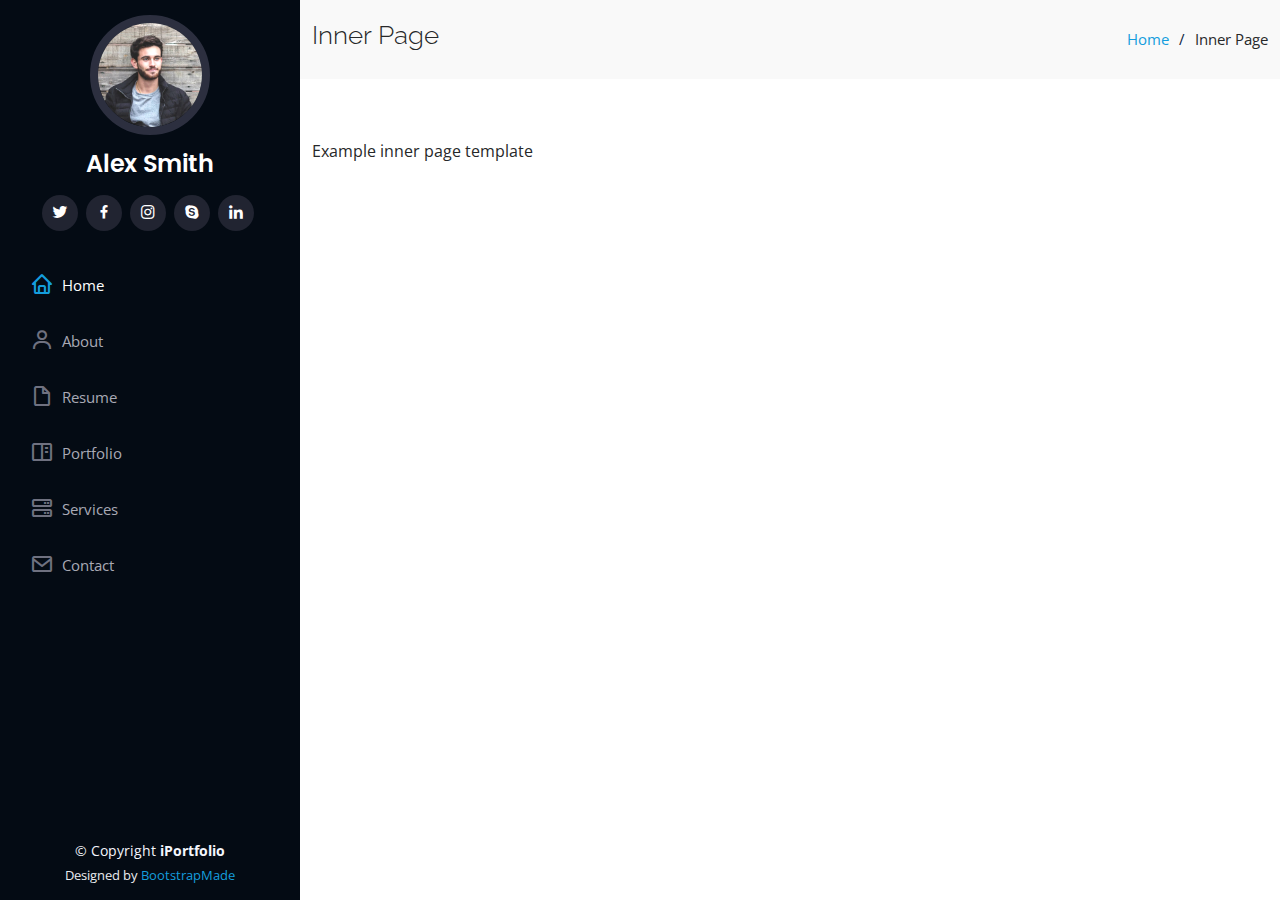
<file: inner-page.html>
<!DOCTYPE html>
<html lang="en">

<head>
  <meta charset="utf-8">
  <meta content="width=device-width, initial-scale=1.0" name="viewport">

  <title>Inner Page - iPortfolio Bootstrap Template</title>
  <meta content="" name="description">
  <meta content="" name="keywords">

  <!-- Favicons -->
  <link href="assets/img/favicon.png" rel="icon">
  <link href="assets/img/apple-touch-icon.png" rel="apple-touch-icon">

  <!-- Google Fonts -->
  <link href="https://fonts.googleapis.com/css?family=Open+Sans:300,300i,400,400i,600,600i,700,700i|Raleway:300,300i,400,400i,500,500i,600,600i,700,700i|Poppins:300,300i,400,400i,500,500i,600,600i,700,700i" rel="stylesheet">

  <!-- Vendor CSS Files -->
  <link href="assets/vendor/aos/aos.css" rel="stylesheet">
  <link href="assets/vendor/bootstrap/css/bootstrap.min.css" rel="stylesheet">
  <link href="assets/vendor/bootstrap-icons/bootstrap-icons.css" rel="stylesheet">
  <link href="assets/vendor/boxicons/css/boxicons.min.css" rel="stylesheet">
  <link href="assets/vendor/glightbox/css/glightbox.min.css" rel="stylesheet">
  <link href="assets/vendor/swiper/swiper-bundle.min.css" rel="stylesheet">

  <!-- Template Main CSS File -->
  <link href="assets/css/style.css" rel="stylesheet">

  <!-- =======================================================
  * Template Name: iPortfolio - v3.8.1
  * Template URL: https://bootstrapmade.com/iportfolio-bootstrap-portfolio-websites-template/
  * Author: BootstrapMade.com
  * License: https://bootstrapmade.com/license/
  ======================================================== -->
</head>

<body>

  <!-- ======= Mobile nav toggle button ======= -->
  <i class="bi bi-list mobile-nav-toggle d-xl-none"></i>

  <!-- ======= Header ======= -->
  <header id="header">
    <div class="d-flex flex-column">

      <div class="profile">
        <img src="assets/img/profile-img.jpg" alt="" class="img-fluid rounded-circle">
        <h1 class="text-light"><a href="index.html">Alex Smith</a></h1>
        <div class="social-links mt-3 text-center">
          <a href="#" class="twitter"><i class="bx bxl-twitter"></i></a>
          <a href="#" class="facebook"><i class="bx bxl-facebook"></i></a>
          <a href="#" class="instagram"><i class="bx bxl-instagram"></i></a>
          <a href="#" class="google-plus"><i class="bx bxl-skype"></i></a>
          <a href="#" class="linkedin"><i class="bx bxl-linkedin"></i></a>
        </div>
      </div>

      <nav id="navbar" class="nav-menu navbar">
        <ul>
          <li><a href="#hero" class="nav-link scrollto active"><i class="bx bx-home"></i> <span>Home</span></a></li>
          <li><a href="#about" class="nav-link scrollto"><i class="bx bx-user"></i> <span>About</span></a></li>
          <li><a href="#resume" class="nav-link scrollto"><i class="bx bx-file-blank"></i> <span>Resume</span></a></li>
          <li><a href="#portfolio" class="nav-link scrollto"><i class="bx bx-book-content"></i> <span>Portfolio</span></a></li>
          <li><a href="#services" class="nav-link scrollto"><i class="bx bx-server"></i> <span>Services</span></a></li>
          <li><a href="#contact" class="nav-link scrollto"><i class="bx bx-envelope"></i> <span>Contact</span></a></li>
        </ul>
      </nav><!-- .nav-menu -->
    </div>
  </header><!-- End Header -->

  <main id="main">

    <!-- ======= Breadcrumbs ======= -->
    <section class="breadcrumbs">
      <div class="container">

        <div class="d-flex justify-content-between align-items-center">
          <h2>Inner Page</h2>
          <ol>
            <li><a href="index.html">Home</a></li>
            <li>Inner Page</li>
          </ol>
        </div>

      </div>
    </section><!-- End Breadcrumbs -->

    <section class="inner-page">
      <div class="container">
        <p>
          Example inner page template
        </p>
      </div>
    </section>

  </main><!-- End #main -->

  <!-- ======= Footer ======= -->
  <footer id="footer">
    <div class="container">
      <div class="copyright">
        &copy; Copyright <strong><span>iPortfolio</span></strong>
      </div>
      <div class="credits">
        <!-- All the links in the footer should remain intact. -->
        <!-- You can delete the links only if you purchased the pro version. -->
        <!-- Licensing information: https://bootstrapmade.com/license/ -->
        <!-- Purchase the pro version with working PHP/AJAX contact form: https://bootstrapmade.com/iportfolio-bootstrap-portfolio-websites-template/ -->
        Designed by <a href="https://bootstrapmade.com/">BootstrapMade</a>
      </div>
    </div>
  </footer><!-- End  Footer -->

  <a href="#" class="back-to-top d-flex align-items-center justify-content-center"><i class="bi bi-arrow-up-short"></i></a>

  <!-- Vendor JS Files -->
  <script src="assets/vendor/purecounter/purecounter_vanilla.js"></script>
  <script src="assets/vendor/aos/aos.js"></script>
  <script src="assets/vendor/bootstrap/js/bootstrap.bundle.min.js"></script>
  <script src="assets/vendor/glightbox/js/glightbox.min.js"></script>
  <script src="assets/vendor/isotope-layout/isotope.pkgd.min.js"></script>
  <script src="assets/vendor/swiper/swiper-bundle.min.js"></script>
  <script src="assets/vendor/typed.js/typed.min.js"></script>
  <script src="assets/vendor/waypoints/noframework.waypoints.js"></script>
  <script src="assets/vendor/php-email-form/validate.js"></script>

  <!-- Template Main JS File -->
  <script src="assets/js/main.js"></script>

</body>

</html>
</file>
<file: assets/css/style.css>
/**
* Template Name: iPortfolio - v3.8.1
* Template URL: https://bootstrapmade.com/iportfolio-bootstrap-portfolio-websites-template/
* Author: BootstrapMade.com
* License: https://bootstrapmade.com/license/
*/

/*--------------------------------------------------------------
# General
--------------------------------------------------------------*/
body {
  font-family: "Open Sans", sans-serif;
  color: #272829;
}

a {
  color: #149ddd;
  text-decoration: none;
}

a:hover {
  color: #37b3ed;
  text-decoration: none;
}

h1,
h2,
h3,
h4,
h5,
h6 {
  font-family: "Raleway", sans-serif;
}


/*--------------------------------------------------------------
# Back to top button
--------------------------------------------------------------*/
.back-to-top {
  position: fixed;
  visibility: hidden;
  opacity: 0;
  right: 15px;
  bottom: 15px;
  z-index: 996;
  background: #149ddd;
  width: 40px;
  height: 40px;
  border-radius: 50px;
  transition: all 0.4s;
}

.back-to-top i {
  font-size: 28px;
  color: #fff;
  line-height: 0;
}

.back-to-top:hover {
  background: #2eafec;
  color: #fff;
}

.back-to-top.active {
  visibility: visible;
  opacity: 1;
}

/*--------------------------------------------------------------
# Header
--------------------------------------------------------------*/
#header {
  position: fixed;
  top: 0;
  left: 0;
  bottom: 0;
  width: 300px;
  transition: all ease-in-out 0.5s;
  z-index: 9997;
  transition: all 0.5s;
  padding: 0 15px;
  background: #040b14;
  overflow-y: auto;
}

#header .profile img {
  margin: 15px auto;
  display: block;
  width: 120px;
  border: 8px solid #2c2f3f;
}

#header .profile h1 {
  font-size: 24px;
  margin: 0;
  padding: 0;
  font-weight: 600;
  -moz-text-align-last: center;
  text-align-last: center;
  font-family: "Poppins", sans-serif;
}

#header .profile h1 a,
#header .profile h1 a:hover {
  color: #fff;
  text-decoration: none;
}

#header .profile .social-links a {
  font-size: 18px;
  display: inline-block;
  background: #212431;
  color: #fff;
  line-height: 1;
  padding: 8px 0;
  margin-right: 4px;
  border-radius: 50%;
  text-align: center;
  width: 36px;
  height: 36px;
  transition: 0.3s;
}

#header .profile .social-links a:hover {
  background: #149ddd;
  color: #fff;
  text-decoration: none;
}

#main {
  margin-left: 300px;
}

@media (max-width: 1199px) {
  #header {
    left: -300px;
  }

  #main {
    margin-left: 0;
  }
}

/*--------------------------------------------------------------
# Navigation Menu
--------------------------------------------------------------*/
/* Desktop Navigation */
.nav-menu {
  padding: 30px 0 0 0;
}

.nav-menu * {
  margin: 0;
  padding: 0;
  list-style: none;
}

.nav-menu>ul>li {
  position: relative;
  white-space: nowrap;
}

.nav-menu a,
.nav-menu a:focus {
  display: flex;
  align-items: center;
  color: #a8a9b4;
  padding: 12px 15px;
  margin-bottom: 8px;
  transition: 0.3s;
  font-size: 15px;
}

.nav-menu a i,
.nav-menu a:focus i {
  font-size: 24px;
  padding-right: 8px;
  color: #6f7180;
}

.nav-menu a:hover,
.nav-menu .active,
.nav-menu .active:focus,
.nav-menu li:hover>a {
  text-decoration: none;
  color: #fff;
}

.nav-menu a:hover i,
.nav-menu .active i,
.nav-menu .active:focus i,
.nav-menu li:hover>a i {
  color: #149ddd;
}

/* Mobile Navigation */
.mobile-nav-toggle {
  position: fixed;
  right: 15px;
  top: 15px;
  z-index: 9998;
  border: 0;
  font-size: 24px;
  transition: all 0.4s;
  outline: none !important;
  background-color: #149ddd;
  color: #fff;
  width: 40px;
  height: 40px;
  display: inline-flex;
  align-items: center;
  justify-content: center;
  line-height: 0;
  border-radius: 50px;
  cursor: pointer;
}

.mobile-nav-active {
  overflow: hidden;
}

.mobile-nav-active #header {
  left: 0;
}

/*--------------------------------------------------------------
# Hero Section
--------------------------------------------------------------*/
#hero {
  width: 100%;
  height: 100vh;
  background: url("../img/back_my.jpg") top center;
  background-size: cover;
}

#hero:before {
  content: "";
  background: rgba(5, 13, 24, 0.3);
  position: absolute;
  bottom: 0;
  top: 0;
  left: 0;
  right: 0;
  z-index: 1;
}

#hero .hero-container {
  position: relative;
  z-index: 2;
  min-width: 300px;
}

#hero h1 {
  margin: 0 0 10px 0;
  font-size: 64px;
  font-weight: 700;
  line-height: 56px;
  color: #fff;
}

#hero p {
  color: #fff;
  margin-bottom: 50px;
  font-size: 26px;
  font-family: "Poppins", sans-serif;
}

#hero p span {
  color: #fff;
  padding-bottom: 4px;
  letter-spacing: 1px;
  border-bottom: 3px solid #149ddd;
}

@media (min-width: 1024px) {
  #hero {
    background-attachment: fixed;
  }
}

@media (max-width: 768px) {
  #hero h1 {
    font-size: 28px;
    line-height: 36px;
  }

  #hero h2 {
    font-size: 18px;
    line-height: 24px;
    margin-bottom: 30px;
  }
}

/*--------------------------------------------------------------
# Sections General
--------------------------------------------------------------*/
section {
  padding: 60px 0;
  overflow: hidden;
  
}
.section .section-item  ul{
  padding-left: 50px;
  color: #18d26e;
}


.section-bg {
  background: #f5f8fd;
}

.section-title {
  padding-bottom: 30px;
}

.section-title h2 {
  font-size: 32px;
  font-weight: bold;
  margin-bottom: 20px;
  padding-bottom: 20px;
  position: relative;
  color: #173b6c;
}

.section-title h2::after {
  content: "";
  position: absolute;
  display: block;
  width: 50px;
  height: 3px;
  background: #149ddd;
  bottom: 0;
  left: 0;
}

.section-title p {
  margin-bottom: 0;
}

#about {
  height: 100vh;
}
#services {
  height: 100vh;
}
#resume{
  height: 100vh;
}

/*--------------------------------------------------------------
# About
--------------------------------------------------------------*/
.about .content h3 {
  font-weight: 700;
  font-size: 26px;
  color: #173b6c;
}

.about .content ul {
  list-style: none;
  padding: 0;
}

.about .content ul li {
  margin-bottom: 20px;
  display: flex;
  align-items: center;
}

.about .content ul strong {
  margin-right: 10px;
}

.about .content ul i {
  font-size: 16px;
  margin-right: 5px;
  color: #149ddd;
  line-height: 0;
}

.about .content p:last-child {
  margin-bottom: 0;
}

/*--------------------------------------------------------------
# Facts
--------------------------------------------------------------*/
.facts {
  padding-bottom: 30px;
}

.facts .count-box {
  padding: 30px;
  width: 100%;
}

.facts .count-box i {
  display: block;
  font-size: 44px;
  color: #149ddd;
  float: left;
  line-height: 0;
}

.facts .count-box span {
  font-size: 48px;
  line-height: 40px;
  display: block;
  font-weight: 700;
  color: #050d18;
  margin-left: 60px;
}

.facts .count-box p {
  padding: 15px 0 0 0;
  margin: 0 0 0 60px;
  font-family: "Raleway", sans-serif;
  font-size: 14px;
  color: #122f57;
}

.facts .count-box a {
  font-weight: 600;
  display: block;
  margin-top: 20px;
  color: #122f57;
  font-size: 15px;
  font-family: "Poppins", sans-serif;
  transition: ease-in-out 0.3s;
}

.facts .count-box a:hover {
  color: #1f5297;
}

/*--------------------------------------------------------------
# Akills
--------------------------------------------------------------*/
.skills .progress {
  height: 60px;
  display: block;
  background: none;
  border-radius: 0;
}

.skills .progress .skill {
  padding: 0;
  margin: 0 0 6px 0;
  text-transform: uppercase;
  display: block;
  font-weight: 600;
  font-family: "Poppins", sans-serif;
  color: #050d18;
}

.skills .progress .skill .val {
  float: right;
  font-style: normal;
}

.skills .progress-bar-wrap {
  background: #dce8f8;
  height: 10px;
}

.skills .progress-bar {
  width: 1px;
  height: 10px;
  transition: 0.9s;
  background-color: #149ddd;
}

/*--------------------------------------------------------------
# Resume
--------------------------------------------------------------*/
.resume .resume-title {
  font-size: 26px;
  font-weight: 700;
  margin-top: 20px;
  margin-bottom: 20px;
  color: #050d18;
}

.resume .resume-item {
  padding: 0 0 20px 20px;
  margin-top: -2px;
  border-left: 2px solid #1f5297;
  position: relative;
}

.resume .resume-item h4 {
  line-height: 18px;
  font-size: 18px;
  font-weight: 600;
  text-transform: uppercase;
  font-family: "Poppins", sans-serif;
  color: #050d18;
  margin-bottom: 10px;
}

.resume .resume-item h5 {
  font-size: 16px;
  background: #e4edf9;
  padding: 5px 15px;
  display: inline-block;
  font-weight: 600;
  margin-bottom: 10px;
}

.resume .resume-item ul {
  padding-left: 20px;
}

.resume .resume-item ul li {
  padding-bottom: 10px;
}

.resume .resume-item:last-child {
  padding-bottom: 0;
}

.resume .resume-item::before {
  content: "";
  position: absolute;
  width: 16px;
  height: 16px;
  border-radius: 50px;
  left: -9px;
  top: 0;
  background: #fff;
  border: 2px solid #1f5297;
}

/*--------------------------------------------------------------
# Portfolio
--------------------------------------------------------------*/
.portfolio .portfolio-item {
  margin-bottom: 30px;
}

.portfolio #portfolio-flters {
  padding: 0;
  margin: 0 auto 35px auto;
  list-style: none;
  text-align: center;
  background: #fff;
  border-radius: 50px;
  padding: 2px 15px;
}

.portfolio #portfolio-flters li {
  cursor: pointer;
  display: inline-block;
  padding: 10px 15px 8px 15px;
  font-size: 14px;
  font-weight: 600;
  line-height: 1;
  text-transform: uppercase;
  color: #272829;
  margin-bottom: 5px;
  transition: all 0.3s ease-in-out;
}

.portfolio #portfolio-flters li:hover,
.portfolio #portfolio-flters li.filter-active {
  color: #149ddd;
}

.portfolio #portfolio-flters li:last-child {
  margin-right: 0;
}

.portfolio .portfolio-wrap {
  transition: 0.3s;
  position: relative;
  overflow: hidden;
  z-index: 1;
}

.portfolio .portfolio-wrap::before {
  content: "";
  background: rgba(255, 255, 255, 0.5);
  position: absolute;
  left: 0;
  right: 0;
  top: 0;
  bottom: 0;
  transition: all ease-in-out 0.3s;
  z-index: 2;
  opacity: 0;
}

.portfolio .portfolio-wrap .portfolio-links {
  opacity: 1;
  left: 0;
  right: 0;
  bottom: -60px;
  z-index: 3;
  position: absolute;
  transition: all ease-in-out 0.3s;
  display: flex;
  justify-content: center;
}

.portfolio .portfolio-wrap .portfolio-links a {
  color: #fff;
  font-size: 28px;
  text-align: center;
  background: rgba(20, 157, 221, 0.75);
  transition: 0.3s;
  width: 50%;
}

.portfolio .portfolio-wrap .portfolio-links a:hover {
  background: rgba(20, 157, 221, 0.95);
}

.portfolio .portfolio-wrap .portfolio-links a+a {
  border-left: 1px solid #37b3ed;
}

.portfolio .portfolio-wrap:hover::before {
  top: 0;
  left: 0;
  right: 0;
  bottom: 0;
  opacity: 1;
}

.portfolio .portfolio-wrap:hover .portfolio-links {
  opacity: 1;
  bottom: 0;
}

/*--------------------------------------------------------------
# Portfolio Details
--------------------------------------------------------------*/
.portfolio-details {
  padding-top: 40px;
}

.portfolio-details .portfolio-details-slider img {
  width: 100%;
}

.portfolio-details .portfolio-details-slider .swiper-pagination {
  margin-top: 20px;
  position: relative;
}

.portfolio-details .portfolio-details-slider .swiper-pagination .swiper-pagination-bullet {
  width: 12px;
  height: 12px;
  background-color: #fff;
  opacity: 1;
  border: 1px solid #149ddd;
}

.portfolio-details .portfolio-details-slider .swiper-pagination .swiper-pagination-bullet-active {
  background-color: #149ddd;
}

.portfolio-details .portfolio-info {
  padding: 30px;
  box-shadow: 0px 0 30px rgba(5, 13, 24, 0.08);
}

.portfolio-details .portfolio-info h3 {
  font-size: 22px;
  font-weight: 700;
  margin-bottom: 20px;
  padding-bottom: 20px;
  border-bottom: 1px solid #eee;
}

.portfolio-details .portfolio-info ul {
  list-style: none;
  padding: 0;
  font-size: 15px;
}

.portfolio-details .portfolio-info ul li+li {
  margin-top: 10px;
}

.portfolio-details .portfolio-description {
  padding-top: 30px;
}

.portfolio-details .portfolio-description h2 {
  font-size: 26px;
  font-weight: 700;
  margin-bottom: 20px;
}

.portfolio-details .portfolio-description p {
  padding: 0;
}

/*--------------------------------------------------------------
# Services
--------------------------------------------------------------*/
.services .icon-box {
  margin-top: 10px;
  margin-bottom: 20px;
}

.services .icon {
 
  float: left;
  display: flex;
  align-items: center;
  justify-content: center;
  width: 54px;
  height: 54px;
  background: #149ddd;
  border-radius: 50%;
  transition: 0.5s;
  border: 1px solid #149ddd;
}

.services .icon i {
  color: #fff;
  font-size: 24px;
  line-height: 0;
}

.services .icon-box:hover .icon {
  background: #fff;
}

.services .icon-box:hover .icon i {
  color: #149ddd;
}

.services .title {
  margin-left: 80px;
  font-weight: 700;
  margin-bottom: 15px;
  font-size: 18px;
}

.services .title a {
  color: #343a40;
}

.services .title a:hover {
  color: #149ddd;
}

.services .description {
  margin-left: 80px;
  line-height: 24px;
  font-size: 14px;
}
.services .section-item ul{
  padding-left: 100px;
  font-size: 14px ;
}
.services .section-item ul li {
  padding-bottom: 10px;
}
.services .swiper-pagination .swiper-pagination-bullet-active {
  background-color: #149ddd;
}



/*--------------------------------------------------------------
# Testimonials
--------------------------------------------------------------*/
.testimonials .testimonials-carousel,
.testimonials .testimonials-slider {
  overflow: hidden;
}

.testimonials .testimonial-item {
  box-sizing: content-box;
  text-align: center;
  min-height: 320px;
}

.testimonials .testimonial-item .testimonial-img {
  width: 90px;
  border-radius: 50%;
  margin: 0 auto;
}

.testimonials .testimonial-item h3 {
  font-size: 18px;
  font-weight: bold;
  margin: 10px 0 5px 0;
  color: #111;
}

.testimonials .testimonial-item h4 {
  font-size: 14px;
  color: #999;
  margin: 0;
}

.testimonials .testimonial-item .quote-icon-left,
.testimonials .testimonial-item .quote-icon-right {
  color: #c3e8fa;
  font-size: 26px;
}

.testimonials .testimonial-item .quote-icon-left {
  display: inline-block;
  left: -5px;
  position: relative;
}

.testimonials .testimonial-item .quote-icon-right {
  display: inline-block;
  right: -5px;
  position: relative;
  top: 10px;
}

.testimonials .testimonial-item p {
  font-style: italic;
  margin: 0 15px 15px 15px;
  padding: 20px;
  background: #fff;
  position: relative;
  margin-bottom: 35px;
  border-radius: 6px;
  box-shadow: 0px 2px 15px rgba(0, 0, 0, 0.1);
}

.testimonials .testimonial-item p::after {
  content: "";
  width: 0;
  height: 0;
  border-top: 20px solid #fff;
  border-right: 20px solid transparent;
  border-left: 20px solid transparent;
  position: absolute;
  bottom: -20px;
  left: calc(50% - 20px);
}

.testimonials .swiper-pagination {
  margin-top: 20px;
  position: relative;
}

.testimonials .swiper-pagination .swiper-pagination-bullet {
  width: 12px;
  height: 12px;
  background-color: #fff;
  opacity: 1;
  border: 1px solid #149ddd;
}

.testimonials .swiper-pagination .swiper-pagination-bullet-active {
  background-color: #149ddd;
}

/*--------------------------------------------------------------
# Contact
--------------------------------------------------------------*/
.contact {
  padding-bottom: 130px;
}

.contact .info {
  padding: 30px;
  background: #fff;
  width: 100%;
  box-shadow: 0 0 24px 0 rgba(0, 0, 0, 0.12);
}

.contact .info i {
  font-size: 20px;
  color: #149ddd;
  float: left;
  width: 44px;
  height: 44px;
  background: #dff3fc;
  display: flex;
  justify-content: center;
  align-items: center;
  border-radius: 50px;
  transition: all 0.3s ease-in-out;
}

.contact .info h4 {
  padding: 0 0 0 60px;
  font-size: 22px;
  font-weight: 600;
  margin-bottom: 5px;
  color: #050d18;
}

.contact .info p {
  padding: 0 0 10px 60px;
  margin-bottom: 20px;
  font-size: 14px;
  color: #173b6c;
}

.contact .info .email p {
  padding-top: 5px;
}

.contact .info .social-links {
  padding-left: 60px;
}

.contact .info .social-links a {
  font-size: 18px;
  display: inline-block;
  background: #333;
  color: #fff;
  line-height: 1;
  padding: 8px 0;
  border-radius: 50%;
  text-align: center;
  width: 36px;
  height: 36px;
  transition: 0.3s;
  margin-right: 10px;
}

.contact .info .social-links a:hover {
  background: #149ddd;
  color: #fff;
}

.contact .info .email:hover i,
.contact .info .address:hover i,
.contact .info .phone:hover i {
  background: #149ddd;
  color: #fff;
}

.contact .php-email-form {
  width: 100%;
  padding: 30px;
  background: #fff;
  box-shadow: 0 0 24px 0 rgba(0, 0, 0, 0.12);
}

.contact .php-email-form .form-group {
  padding-bottom: 8px;
}

.contact .php-email-form .validate {
  display: none;
  color: red;
  margin: 0 0 15px 0;
  font-weight: 400;
  font-size: 13px;
}

.contact .php-email-form .error-message {
  display: none;
  color: #fff;
  background: #ed3c0d;
  text-align: left;
  padding: 15px;
  font-weight: 600;
}

.contact .php-email-form .error-message br+br {
  margin-top: 25px;
}

.contact .php-email-form .sent-message {
  display: none;
  color: #fff;
  background: #18d26e;
  text-align: center;
  padding: 15px;
  font-weight: 600;
}

.contact .php-email-form .loading {
  display: none;
  background: #fff;
  text-align: center;
  padding: 15px;
}

.contact .php-email-form .loading:before {
  content: "";
  display: inline-block;
  border-radius: 50%;
  width: 24px;
  height: 24px;
  margin: 0 10px -6px 0;
  border: 3px solid #18d26e;
  border-top-color: #eee;
  -webkit-animation: animate-loading 1s linear infinite;
  animation: animate-loading 1s linear infinite;
}

.contact .php-email-form .form-group {
  margin-bottom: 15px;
}

.contact .php-email-form label {
  padding-bottom: 8px;
}

.contact .php-email-form input,
.contact .php-email-form textarea {
  border-radius: 0;
  box-shadow: none;
  font-size: 14px;
}

.contact .php-email-form input {
  height: 44px;
}

.contact .php-email-form textarea {
  padding: 10px 15px;
}

.contact .php-email-form button[type=submit] {
  background: #149ddd;
  border: 0;
  padding: 10px 24px;
  color: #fff;
  transition: 0.4s;
  border-radius: 4px;
}

.contact .php-email-form button[type=submit]:hover {
  background: #37b3ed;
}

@-webkit-keyframes animate-loading {
  0% {
    transform: rotate(0deg);
  }

  100% {
    transform: rotate(360deg);
  }
}

@keyframes animate-loading {
  0% {
    transform: rotate(0deg);
  }

  100% {
    transform: rotate(360deg);
  }
}

/*--------------------------------------------------------------
# Breadcrumbs
--------------------------------------------------------------*/
.breadcrumbs {
  padding: 20px 0;
  background: #f9f9f9;
}

.breadcrumbs h2 {
  font-size: 26px;
  font-weight: 300;
}

.breadcrumbs ol {
  display: flex;
  flex-wrap: wrap;
  list-style: none;
  padding: 0;
  margin: 0;
  font-size: 15px;
}

.breadcrumbs ol li+li {
  padding-left: 10px;
}

.breadcrumbs ol li+li::before {
  display: inline-block;
  padding-right: 10px;
  color: #0e2442;
  content: "/";
}

@media (max-width: 768px) {
  .breadcrumbs .d-flex {
    display: block !important;
  }

  .breadcrumbs ol {
    display: block;
  }

  .breadcrumbs ol li {
    display: inline-block;
  }
}

/*--------------------------------------------------------------
# Footer
--------------------------------------------------------------*/
#footer {
  padding: 15px;
  color: #f4f6fd;
  font-size: 14px;
  position: fixed;
  left: 0;
  bottom: 0;
  width: 300px;
  z-index: 9999;
  background: #040b14;
}

#footer .copyright {
  text-align: center;
}

#footer .credits {
  padding-top: 5px;
  text-align: center;
  font-size: 13px;
  color: #eaebf0;
}

@media (max-width: 1199px) {
  #footer {
    position: static;
    width: auto;
    padding-right: 20px 15px;
  }
}
</file>
